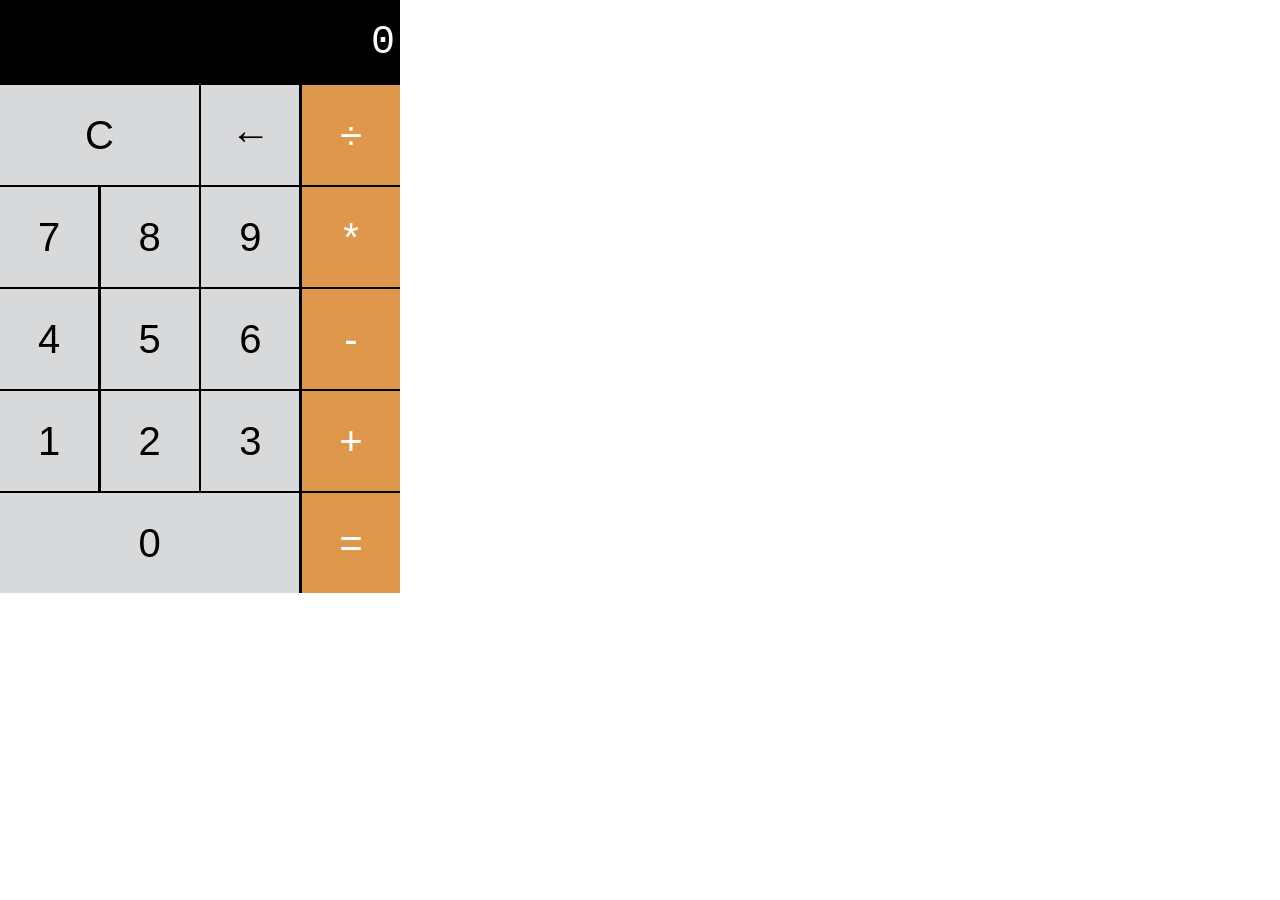
<file: index.html>
<!DOCTYPE html>
<html lang="en">
<head>
    <meta charset="UTF-8">
    <meta http-equiv="X-UA-Compatible" content="IE=edge">
    <meta name="viewport" content="width=device-width, initial-scale=1.0">
    <title>Calculator</title>
    <link rel="stylesheet" href="style.css">
</head>
<body>
    <div class="calc">
        <section class="screen">
            0 
        </section>
        <section class="calc-buttons">
           <div class="calc-row">
               <button class="double calc-button">C</button>
               <button class="calc-button">←</button>
               <button class="calc-button">÷</button>
            </div>

          <div class="calc-row">
               <button class="calc-button">7</button>
               <button class="calc-button">8</button>
               <button class="calc-button">9</button>
               <button class="calc-button">*</button>
           </div>
            <div class="calc-row">
               <button class="calc-button">4</button>
               <button class="calc-button">5</button>
               <button class="calc-button">6</button>
               <button class="calc-button">-</button>
            </div>

            <div class="calc-row">
                <button class="calc-button">1</button>
                <button class="calc-button">2</button>
                <button class="calc-button">3</button>
                <button class="calc-button">+</button>
             </div>

           <div class="calc-row">
               <button class="triple calc-button">0</button>
               <button class="calc-button">=</button>
               
            </div> 
        </section>

    </div>
    <script src="./app.js"></script>
    
</body>
</html>
</file>
<file: style.css>
* {
    box-sizing:border-box;
}

body {
    padding: 0;
    margin: 0;
}

.calc {
    width: 400px;
    background-color: black;
    color: white;
}

.screen{
    font-size: 40px;
    font-family: 'Courier New', Courier, monospace;
    text-align: right;
    padding: 20px 5px;
}
.calc-button {
    background-color: #d8d9db;
    color: black;
    height: 100px;
    width: 24.5%;
    border: none;
    border-radius: 0;
    font-size: 40px;
    cursor: pointer;
}

.calc-button:hover {
    background-color: #ebebeb;
}
.calc-button:active {
    background-color: #bbbcbe;
}

.calc-button:last-child{
    background-color: #df974c;
    color: white;
}
.calc-button:last-child:hover {
    background-color: #df974c;
}

.calc-button:last-child:hover {
    background-color: #dd8d37;
}

.double {
   width: 49.7%;
}

.triple {
    width: 74.8%;

}

.calc-row {
    display: flex;
    align-content: stretch;
    justify-content: space-between;
    margin-bottom: 0.5%;
}
</file>
